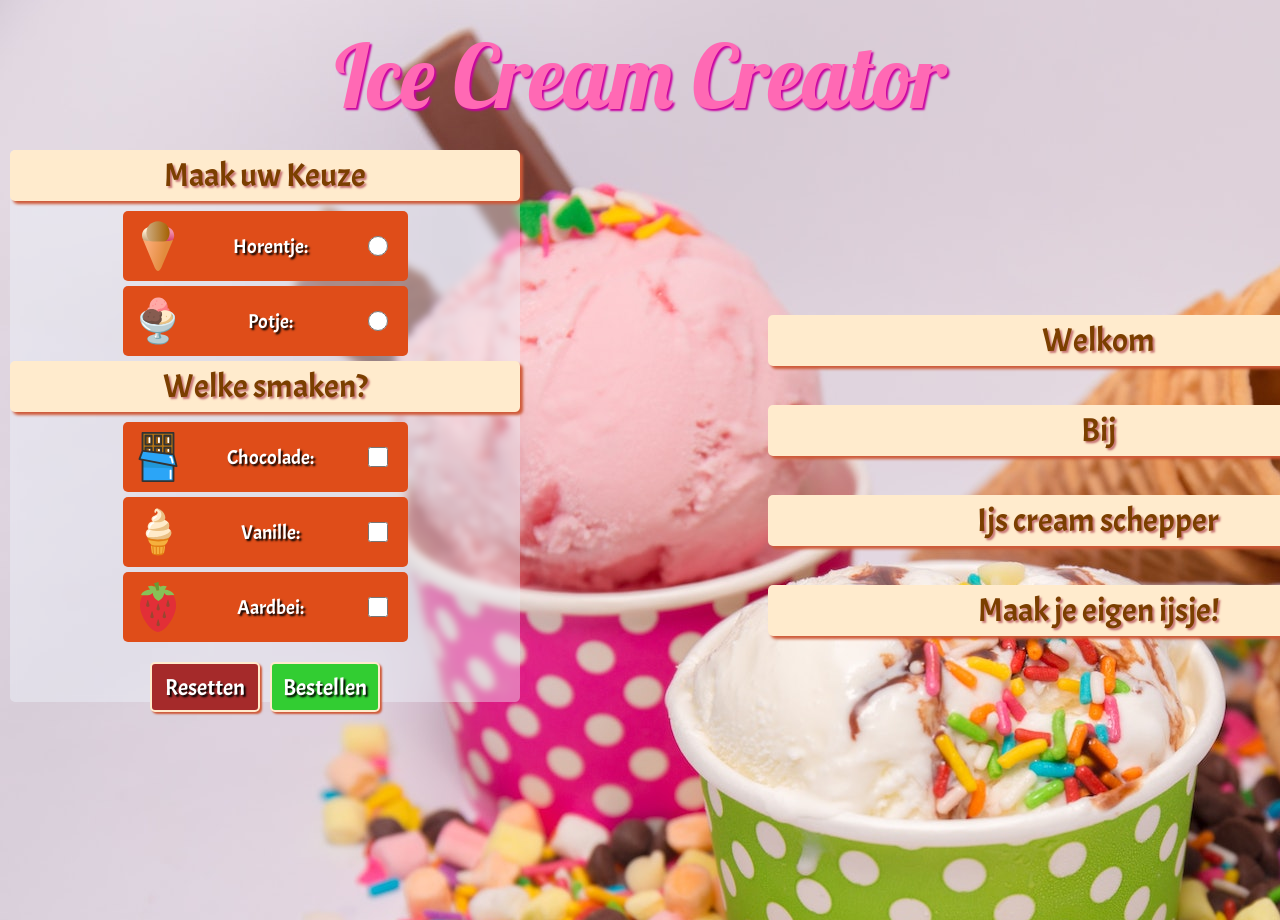
<file: index.html>
<!DOCTYPE html>
<html lang="nl">

<head>
  <meta charset="UTF-8" />
  <meta http-equiv="X-UA-Compatible" content="IE=edge" />
  <meta name="viewport" content="width=device-width, initial-scale=1.0" />
  <link rel="shortcut icon" href="favicon.ico" type="image/x-icon" />
  <link rel="stylesheet" href="style.css" />
  <script src="https://ajax.googleapis.com/ajax/libs/jquery/3.6.0/jquery.min.js"></script>
  <script src="script.js" type="text/javascript" defer></script>
  <title>Ice Cream Creator</title>
</head>

<body>
  <h1>Ice Cream Creator</h1>
  <div class="wrapper1">
    <form>
      <div class="wrapper2">
        <h2 id="subTitel1">Maak uw Keuze</h2>
        <div class="keuze">
          <label for="radio1" class="label" id="horentje">Horentje:</label>
          <div class="radio" id="radiobtn1">
            <input type="radio" name="keuze" class="size" id="radio1" value="horentje" required />
          </div>

          <img class="image" id="horentjeImg" src="images/horentje.svg" alt="horentje icoon" />

          <label for="radio2" class="label" id="potje">Potje:</label>
          <div class="radio" id="radiobtn2">
            <input type="radio" name="keuze" class="size" id="radio2" value="potje" required />
          </div>

          <img class="image" id="potjeImg" src="images/potje.svg" alt="Potje icoon" />
        </div>

        <h2 id="subTitel2">Welke smaken?</h2>
        <div class="smaak">
          <label for="check1" class="label" id="choco">Chocolade:</label>
          <div onclick="checkboxclicker()" class="checkbox" id="checkbtn1">
            <input type="checkbox" name="chocolade" class="size" id="check1" value="chocolade" />
          </div>

          <div class="aantal" id="aantalChoco">
            <input type="number" min="1" max="5" value="1" class="boxSize" id="chocoInput" placeholder="aantal"
              onchange="verschijner()" />
          </div>

          <img class="image" id="chocoImg" src="images/choco.svg" alt="chocolade icoon" />

          <label for="check2" class="label" id="vanille">Vanille:</label>
          <div class="checkbox" id="checkbtn2">
            <input type="checkbox" name="vanille" class="size" id="check2" value="vanille" />
          </div>

          <div class="aantal" id="aantalVanille">
            <input type="number" min="1" max="5" class="boxSize" id="vanilleInput" placeholder="aantal"
              onchange="smaakWeergave()" />
          </div>

          <img class="image" id="vanilleImg" src="images/vanille.svg" alt="vanille icoon" />

          <label for="check3" class="label" id="aardbei">Aardbei:</label>
          <div class="checkbox" id="checkbtn3">
            <input type="checkbox" name="aardbei" class="size" id="check3" value="aardbei" onchange="smaakWeergave()" />
          </div>

          <div class="aantal" id="aantalAardbei">
            <input type="number" min="1" max="5" class="boxSize" id="aardbeiInput" placeholder="aantal"
              onchange="smaakWeergave()" />
          </div>

          <img class="image" id="aardbeiImg" src="images/aardbei.svg" alt="aardbei icoon" />
        </div>

        <div class="buttons">
          <button class="btns" id="btn1" type="reset">Resetten</button>
          <button class="btns" id="btn2" type="submit">Bestellen</button>
        </div>
      </div>
    </form>

    <div class="ijsBeelden">
      <img src="images/lege-horentje.svg" alt="horentje" id="beeldHorentje" />
      <img src="images/lege-potje.svg" alt="potje" id="beeldPotje" />
    </div>
  </div>
  <h2 class="" id="h1">Welkom</h2>
  <h2 class="" id="h2">Bij</h2>
  <h2 class="" id="h3">Ijs cream schepper</h2>
  <h2 class="" id="h4">Maak je eigen ijsje!</h2>
</body>

</html>
</file>
<file: style.css>
@charset "UTF-8";
@import url('https://fonts.googleapis.com/css2?family=Lobster&display=swap');
@import url('https://fonts.googleapis.com/css2?family=Acme&display=swap');

* {
  padding: 0;
  margin: 0;
  font-family: 'Acme', sans-serif;
  font-weight: 400;
}

body {
  width: 100vw;
  height: 100vh;
  background-image: url(images/ice-cream-back1.jpg);
}

.image {
  width: 50px;
  height: auto;
  padding: 10px;
  margin-bottom: 5px;
  border-radius: 5px 0px 0px 5px;
  background-color: #df4d19;
}
h1,
h2 {
  display: flex;
  justify-content: center;
}

h1 {
  color: hotpink;
  font-family: 'Lobster', cursive, sans-serif;
  text-shadow: 2px 2px 2px rgb(200, 0, 160);
  font-weight: 400;
  font-size: calc(50px + 3vw);
  margin: 20px;
}

h2 {
  width: 500px;
  color: #7b3f00;
  font-family: 'Acme', sans-serif;
  text-shadow: 2px 2px 2px rgb(200, 117, 117);
  box-shadow: 3px 3px 3px #ce5937;
  font-weight: 400;
  border-radius: 5px;
  font-size: calc(20px + 1vw);
  padding: 5px;
  margin-bottom: 10px;
  background-color: blanchedalmond;
}

.label {
  display: flex;
  justify-content: center;
  align-items: center;
  font-size: 20px;
  padding: 5px;
  margin-bottom: 5px;
  background-color: #df4d19;
  color: white;
  text-shadow: 2px 2px 2px black;
}

.label:hover {
  cursor: pointer;
  color: #e63870;
}

.radio,
.checkbox,
.aantal {
  display: flex;
  justify-content: center;
  align-items: center;
  width: 50px;
  height: auto;
  margin-bottom: 5px;
  padding: 5px;
  border-radius: 0px 5px 5px 0px;
  background-color: #df4d19;
}

.aantal {
  display: none;

  padding-top: 20px;
  padding-right: 15px;
  padding-left: 10px;
  border-radius: 5px;
}

#chocoInput,
#vanilleInput,
#aardbeiInput {
}

.size {
  width: 20px;
  height: 20px;
}

.boxSize {
  width: 50px;
  height: 25px;
}

.wrapper1 {
  display: grid;
  grid-template-columns: 500px 500px;
  grid-auto-rows: auto;
}

.ijsBeelden {
  width: 500px;
}

#beeldHorentje,
#beeldPotje {
  display: none;
}

.wrapper2 {
  width: 510px;
  height: auto;
  margin-left: 10px;
  border-radius: 5px;
  background-color: rgba(240, 248, 255, 0.4);
  backdrop-filter: blur(3px);
}

.keuze {
  display: grid;
  grid-template-columns: auto 70px 155px 60px auto;
  grid-auto-rows: auto;
}

#horentjeImg {
  grid-column: 2/3;
  grid-row: 1/2;
}

#potjeImg {
  grid-column: 2/3;
  grid-row: 2/3;
}

#horentje {
  grid-column: 3/4;
  grid-row: 1/2;
}

#potje {
  grid-column: 3/4;
  grid-row: 2/3;
}

#radiobtn1 {
  grid-column: 4/5;
  grid-row: 1/2;
}

#radiobtn2 {
  grid-column: 4/5;
  grid-row: 2/3;
}

.smaak {
  display: grid;
  grid-template-columns: auto 70px 155px 60px auto;
  grid-auto-rows: auto;
}

#chocoImg {
  grid-column: 2/3;
  grid-row: 1/2;
}

#vanilleImg {
  grid-column: 2/3;
  grid-row: 2/3;
}

#aardbeiImg {
  grid-column: 2/3;
  grid-row: 3/4;
}

#choco {
  grid-column: 3/4;
  grid-row: 1/2;
}

#vanille {
  grid-column: 3/4;
  grid-row: 2/3;
}

#aardbei {
  grid-column: 3/4;
  grid-row: 3/4;
}

#checkbtn1 {
  grid-column: 4/5;
  grid-row: 1/2;
}

#checkbtn2 {
  grid-column: 4/5;
  grid-row: 2/3;
}

#checkbtn3 {
  grid-column: 4/5;
  grid-row: 3/4;
}

#aantalChoco {
  grid-column: 5/6;
  grid-row: 1/2;
}

#aantalVanille {
  grid-column: 5/6;
  grid-row: 2/3;
}

#aantalAardbei {
  grid-column: 5/6;
  grid-row: 3/4;
}

input {
  cursor: pointer;
}

.buttons {
  display: flex;
  justify-content: center;
  gap: 10px;
  margin-top: 10px;
  height: 45px;
}

.btns {
  width: 110px;
  border: none;
  margin-top: 5px;
  padding: 0px;
  font-size: 23px;
  color: white;
  box-shadow: 2px 2px 2px #ce5937;
  margin-bottom: -10px;
  border-radius: 5px;
  transition: all 0.6s;
  border: 2px blanchedalmond solid;
  font-family: 'Acme', sans-serif;
  font-weight: 400;
  text-shadow: 2px 2px 2px black;
}

.btns:hover {
  cursor: pointer;
}

#btn1 {
  background-color: brown;
}

#btn1:hover {
  background-color: red;
}

#btn2 {
  background-color: limegreen;
}

#btn2:hover {
  background-color: green;
}

#h1,
#h2,
#h3,
#h4 {
  width: 650px;
  left: 60vw;
  position: absolute;
}
.disapear {
  display: none;
}
.apear {
  display: block;
}

#h1 {
  top: 35vh;
}

#h2 {
  top: 45vh;
}

#h3 {
  top: 55vh;
}

#h4 {
  top: 65vh;
}
</file>
